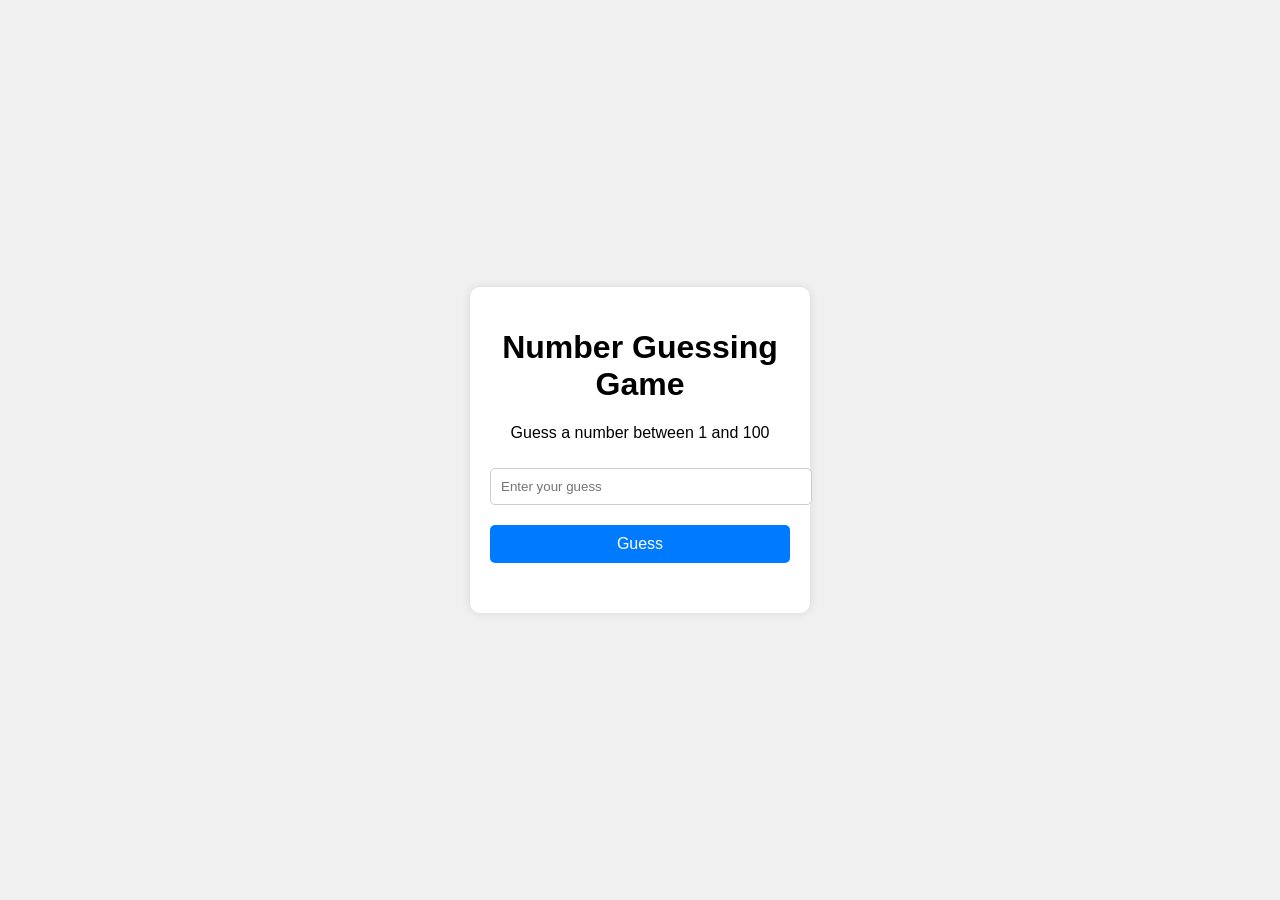
<file: Number Guessing Game/index.html>
<!DOCTYPE html>
<html lang="en">
<head>
    <meta charset="UTF-8">
    <meta name="viewport" content="width=device-width, initial-scale=1.0">
    <title>Number Guessing Game</title>
    <link rel="stylesheet" href="style.css">
</head>
<body>
    <div class="game-container">
        <h1>Number Guessing Game</h1>
        <p>Guess a number between 1 and 100</p>
        <input type="number" id="guessInput" placeholder="Enter your guess" min="1" max="100">
        <button onclick="checkGuess()">Guess</button>
        <p id="message"></p>
    </div>
    <script src="script.js"></script>
</body>
</html>
</file>
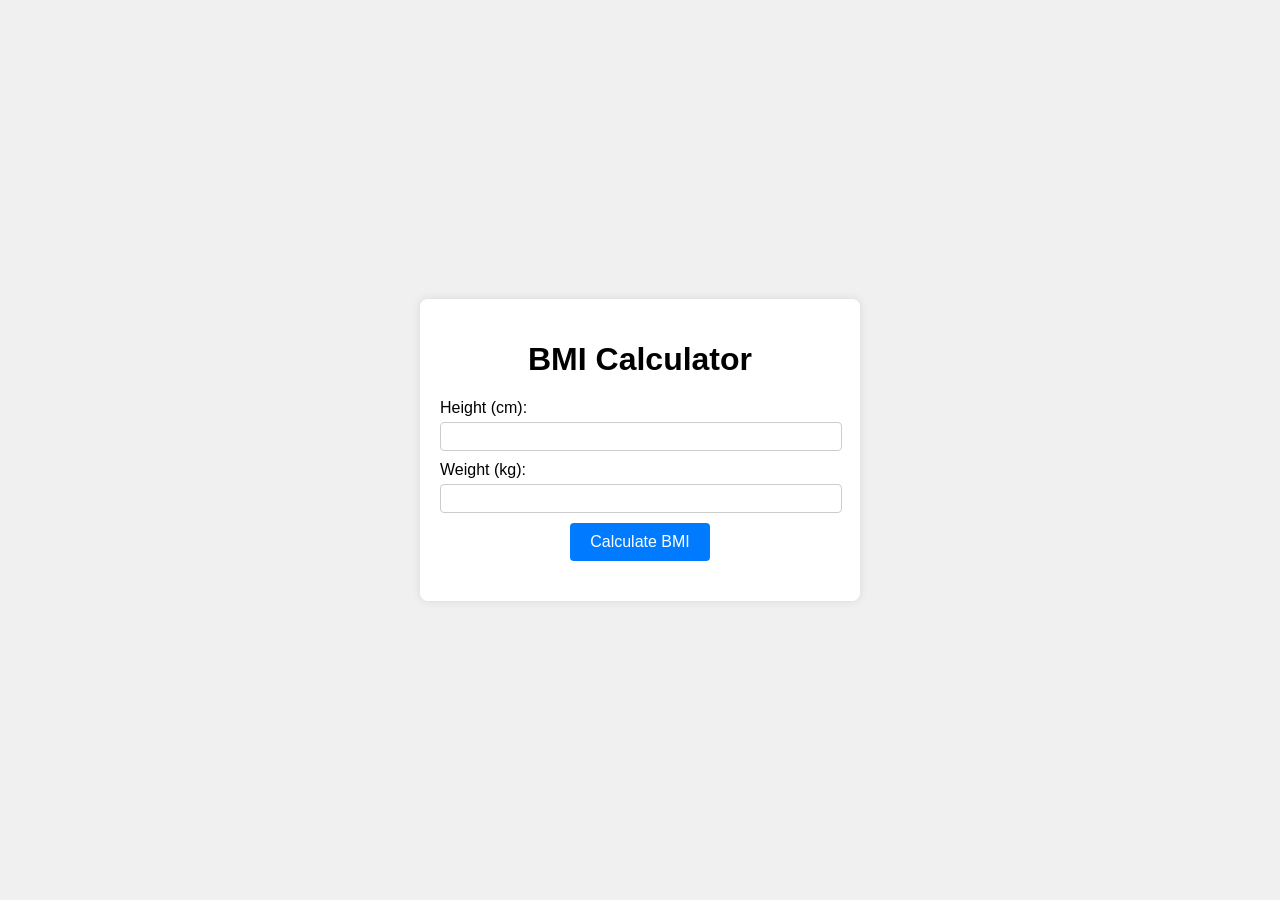
<file: BMI  calc/bmi.html>
<!DOCTYPE html>
<html lang="en">
<head>
    <meta charset="UTF-8">
    <meta name="viewport" content="width=device-width, initial-scale=1.0">
    <title>BMI Calculator</title>
    <link rel="stylesheet" href="style.css">
</head>
<body>
    <div class="bmi-calculator">
        <h1>BMI Calculator</h1>
        <form id="bmiForm">
            <div class="input-group">
                <label for="height">Height (cm):</label>
                <input type="number" id="height" name="height" required>
            </div>
            <div class="input-group">
                <label for="weight">Weight (kg):</label>
                <input type="number" id="weight" name="weight" required>
            </div>
            <button type="submit">Calculate BMI</button>
        </form>
        <div id="result"></div>
    </div>
    <script src="script.js"></script>
</body>
</html>
</file>
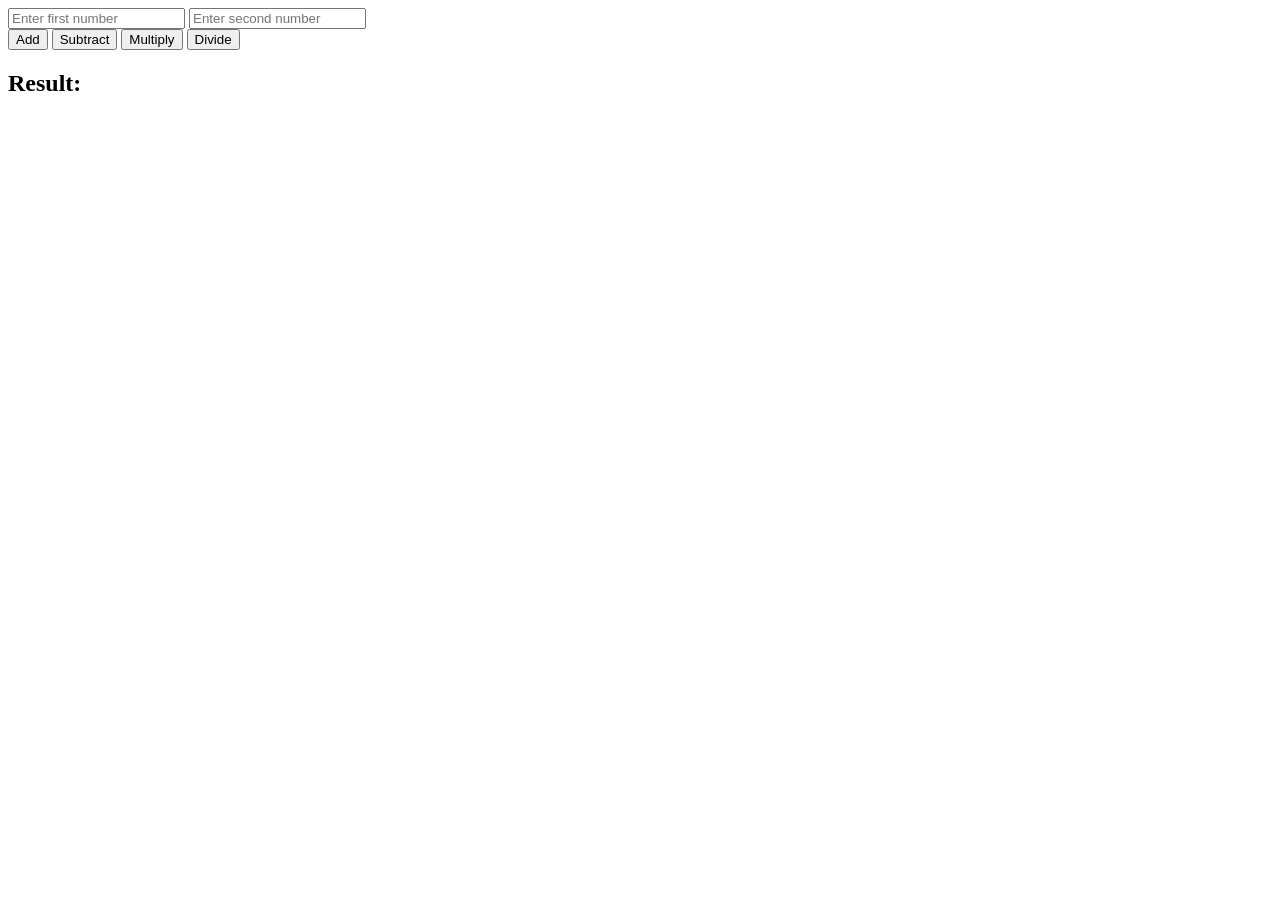
<file: cal/cal.html>
<!DOCTYPE html>
<html lang="en">
    <head>
        <meta charset="UTF-8">
        <meta name="viewport" content="width=device-width, initial-scale=1.0">
    </head>
    <body>
        <div class="calc">
            <input type="number" id="num1" placeholder="Enter first number">
            <input type="number" id="num2" placeholder="Enter second number">
            <br>
            <button onclick="calculate('add')">Add</button>
            <button onclick="calculate('subtract')">Subtract</button>
            <button onclick="calculate('multiply')">Multiply</button>
            <button onclick="calculate('divide')">Divide</button>
            <h2>Result: <span id="result"></span></h2>
        </div>
        <script src="caljs.js"></script>
    </body>
</html>
</file>
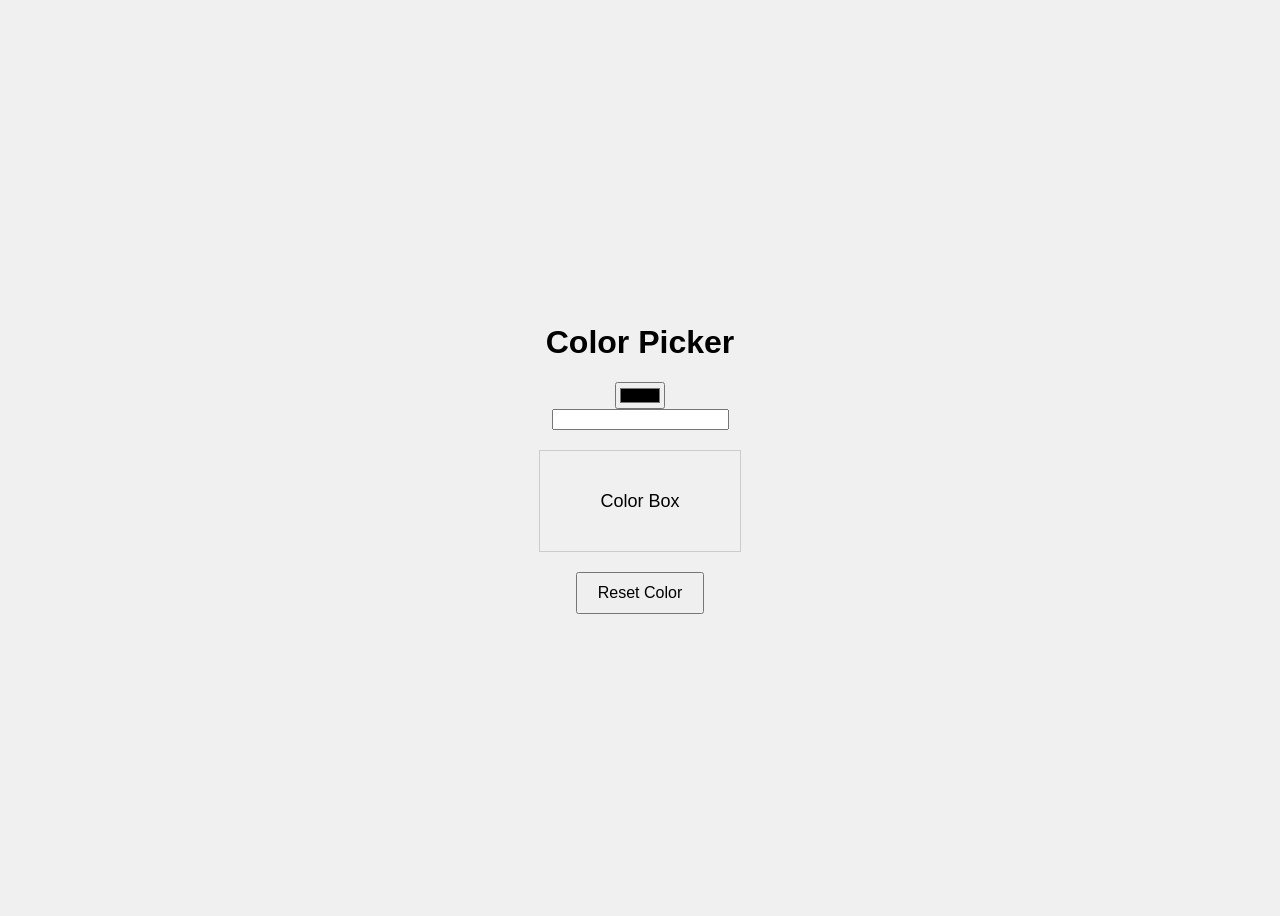
<file: ColorPicker/colorpicker.html>
<!DOCTYPE html>
<html lang="en">
    <head>
        <meta charset="UTF-8">
        <meta name="viewport" content="width=device-width, initial-scale=1.0">

    <style>
        body {
            font-family: Arial, sans-serif;
            display: flex;
            flex-direction: column;
            align-items: center;
            justify-content: center;
            height: 100vh;
            background-color: #f0f0f0;
        }
        .color-box {
            width: 200px;
            height: 100px;
            margin: 20px;
            text-align: center;
            line-height: 100px;
            font-size: 18px;
            border: 1px solid #ccc;
        }
        button {
            padding: 10px 20px;
            font-size: 16px;
            cursor: pointer;
        }
    </style>
    </head>
    <body>
        <h1>Color Picker</h1>
        <input type="color" id="colorpicker">
        <input type="text" id="colorValue" readonly>
        <div class="color-box" id="colorBox">Color Box</div>
        <button onclick="resetColor()">Reset Color</button>
        <script src="colorpicker.js"></script>
    </body>
</html>
</file>
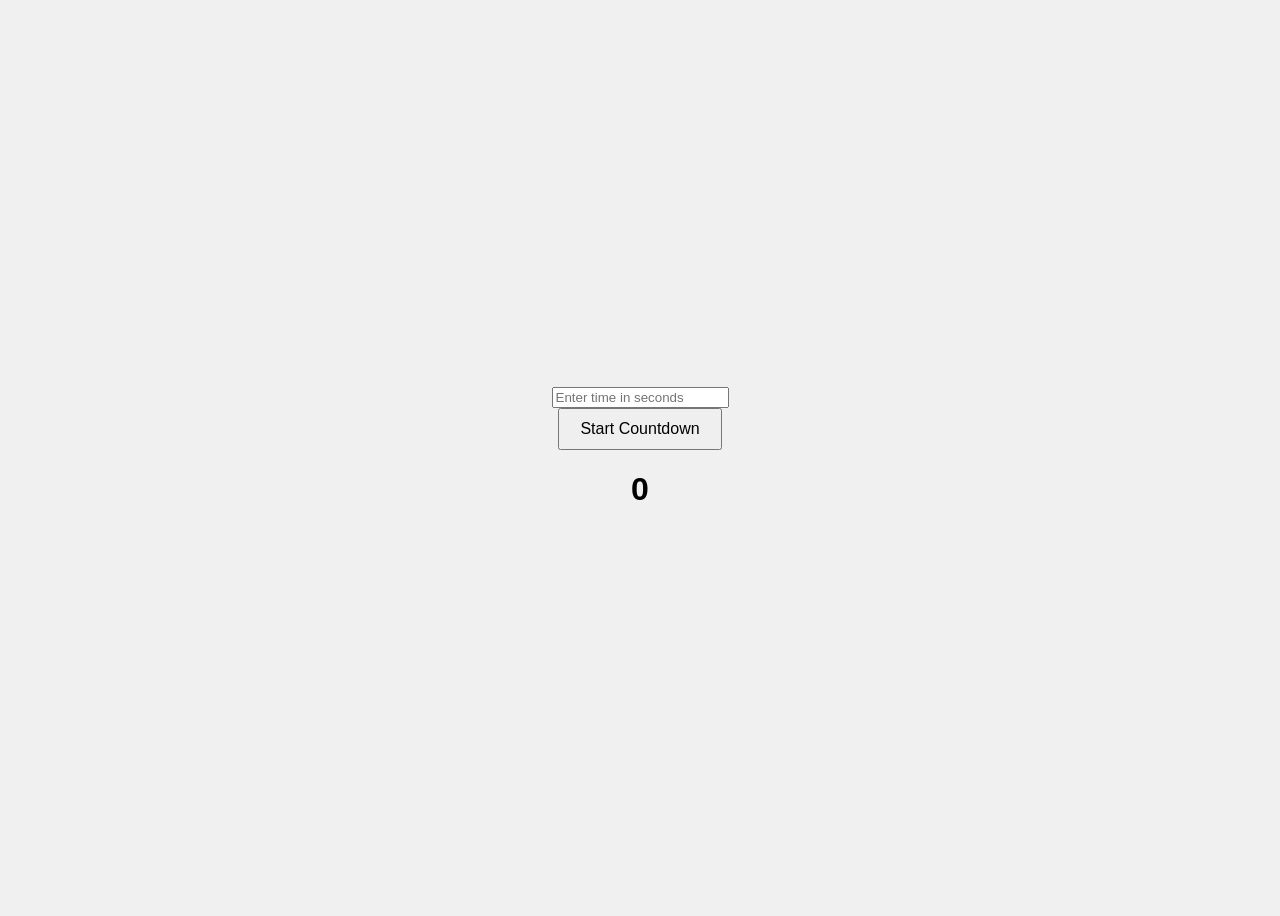
<file: Countdown/countdown.html>
<!DOCTYPE html>
<html lang="en">
<head>
    <meta charset="UTF-8">
    <meta name="viewport" content="width=device-width, initial-scale=1.0">
    <title>Countdown Timer</title>
    <style>
        body {
            font-family: Arial, sans-serif;
            display: flex;
            flex-direction: column;
            align-items: center;
            justify-content: center;
            height: 100vh;
            background-color: #f0f0f0;
        }
        .timer {
            text-align: center;
            margin: 20px;
        }
        button {
            padding: 10px 20px;
            font-size: 16px;
            cursor: pointer;
        }
    </style>
</head>
<body>
    <div class="timer">
        <input type="number" id="timeInput" placeholder="Enter time in seconds">
        <br>
        <button onclick="startCountdown()">Start Countdown</button>
        <h1 id="countdown">0</h1>
    </div>
    <script src="timer.js"></script>
</body>
</html>
</file>
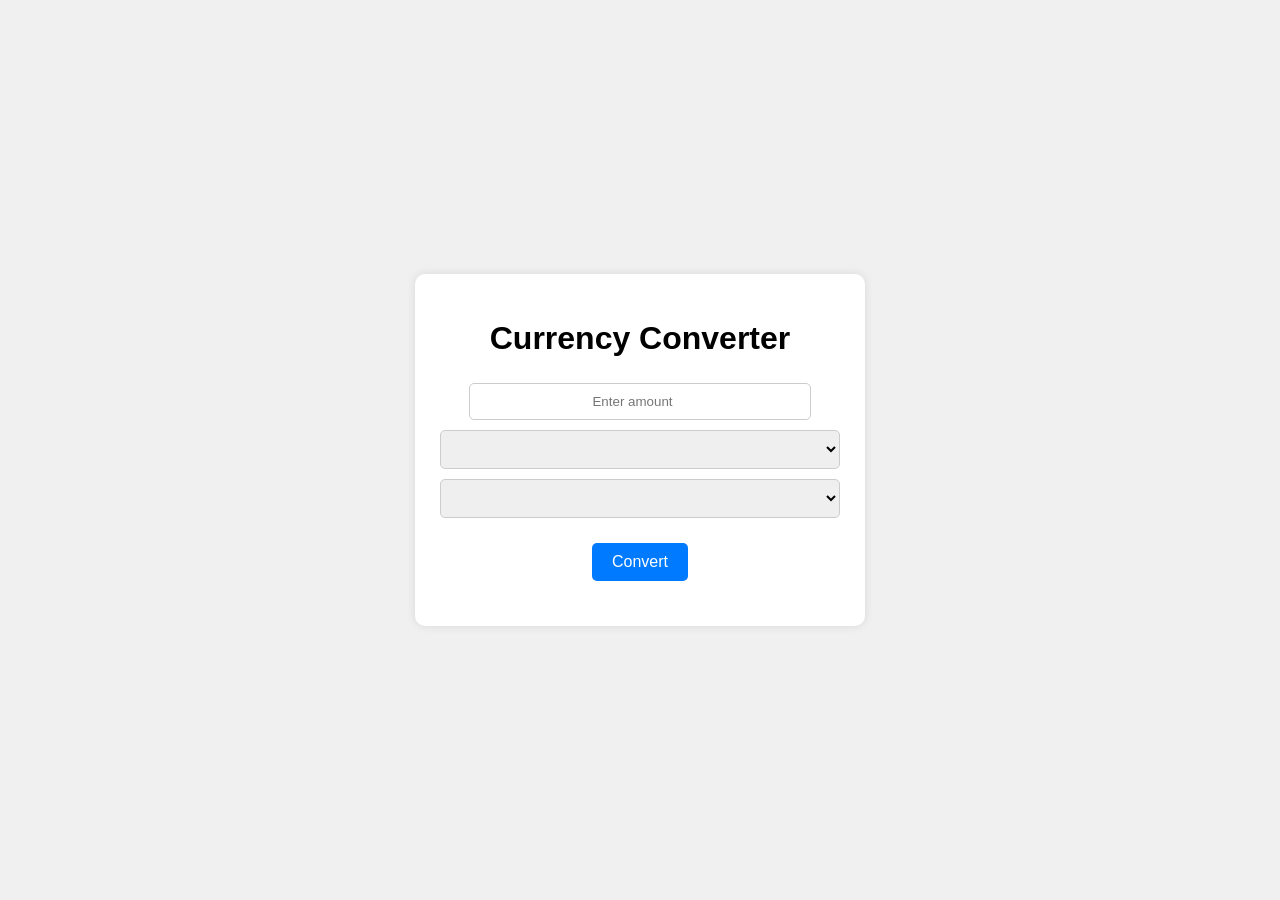
<file: CurrencyConverter/currrency.html>
<!DOCTYPE html>
<html lang="en">
<head>
    <meta charset="UTF-8">
    <meta name="viewport" content="width=device-width, initial-scale=1.0">
    <title>Currency Converter</title>
    <link rel="stylesheet" href="style.css">
</head>
<body>
    <div class="converter">
        <h1>Currency Converter</h1>
        <div class="input-group">
            <input type="number" id="amount" placeholder="Enter amount">
            <select id="fromCurrency"></select>
            <select id="toCurrency"></select>
        </div>
        <button onclick="convertCurrency()">Convert</button>
        <div id="result"></div>
    </div>
    <script src="script.js"></script>
</body>
</html>
</file>
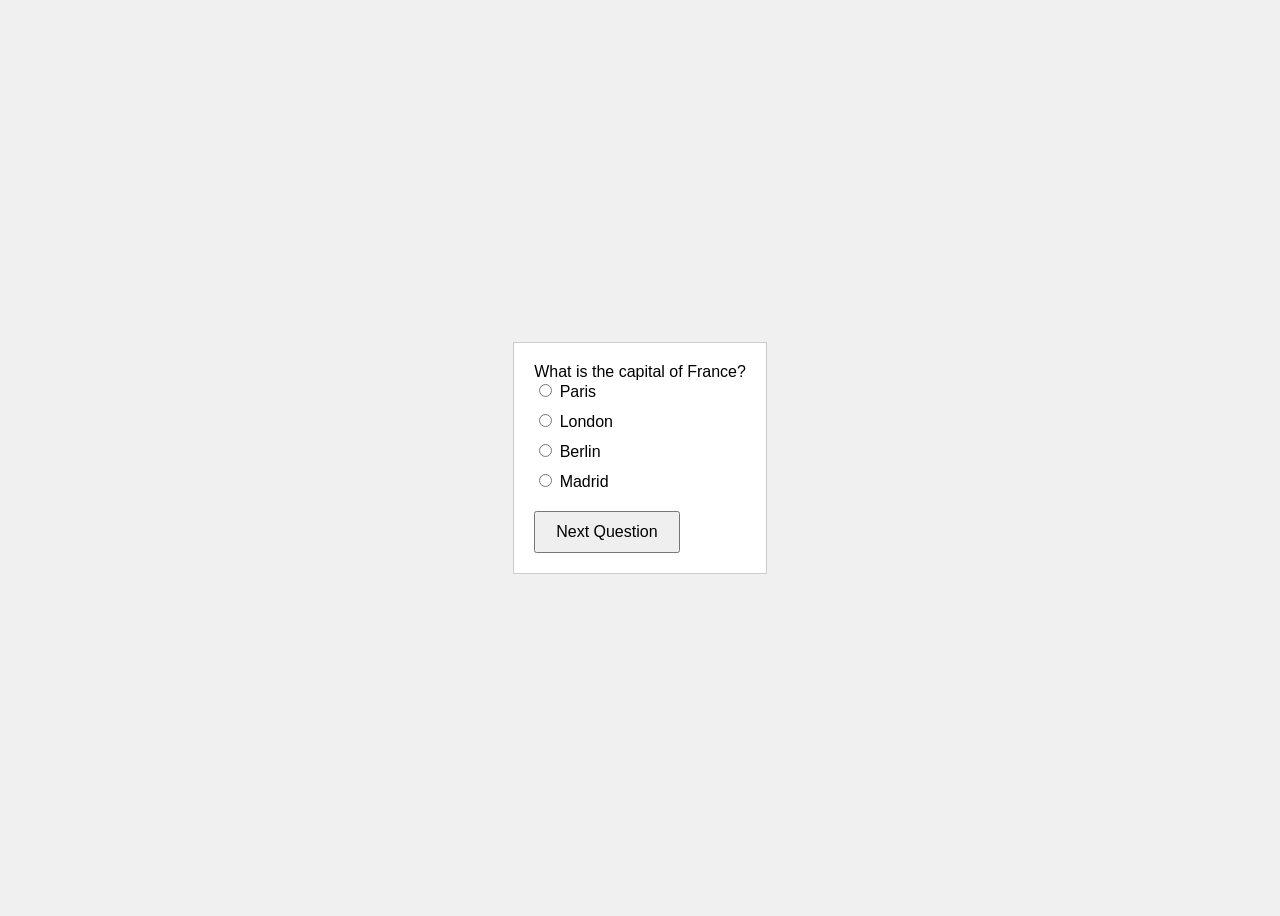
<file: Interactive Quiz/interactive.html>
<!DOCTYPE html>
<html lang="en">
    <head>
        <meta charset="=UTF-8">
        <meta name="viewport" content="width=device-width, initial-scale=1.0">
        <style>
            body {
                font-family: Arial, sans-serif;
                display: flex;
                flex-direction: column;
                align-items: center;
                justify-content: center;
                height: 100vh;
                background-color: #f0f0f0;
            }
            .quiz-container {
                max-width: 600px;
                padding: 20px;
                border: 1px solid #ccc;
                background-color: #fff;
                text-align: left;
            }
            .question {
                margin-bottom: 10px;
            }
            .options {
                margin-bottom: 20px;
            }
            .option {
                margin-bottom: 10px;
            }
            button {
                padding: 10px 20px;
                font-size: 16px;
                cursor: pointer;
            }
        </style>
    </head>
    <body>
        <div class="quiz-container">
            <div id="question"></div>
            <div class="options" id="options"></div>
            <button onclick="nextQuestion()">Next Question</button>
            <div id="feedback"></div>
            <div id="score"></div>
        </div>
    </body>
    <script src="quiz.js"></script>
</html>
</file>
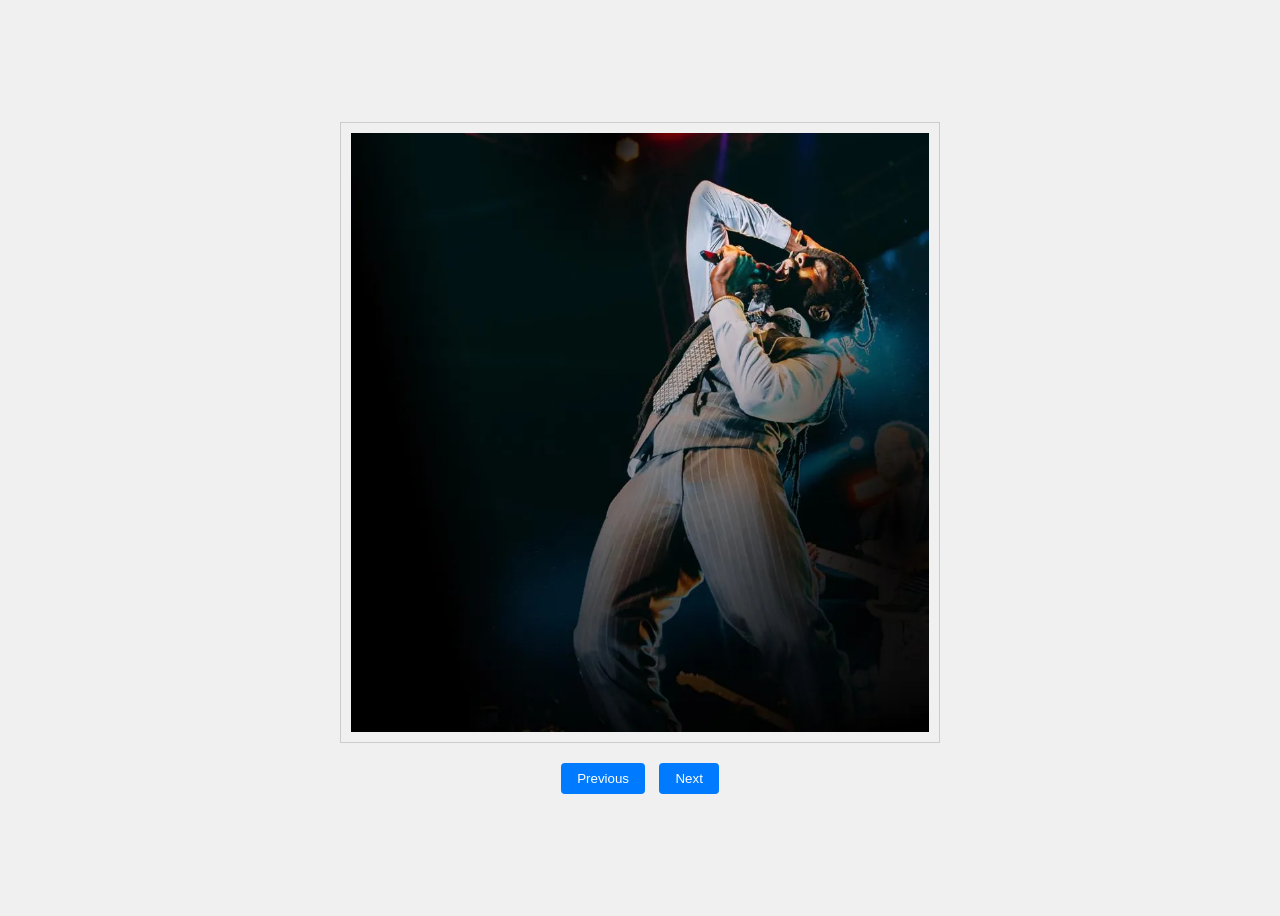
<file: interactiveImageGallery/image.html>
<!DOCTYPE html>
<html lang="en">
<head>
    <meta charset="UTF-8">
    <meta name="viewport" content="width=device-width, initial-scale=1.0">
    <title>Interactive Image Gallery</title>
    <link rel="stylesheet" href="image.css">
</head>
<body>
    <div class="gallery">
        <div class="image-container" id="image-container"></div>
        <div class="navigation">
            <button onclick="prevImage()">Previous</button>
            <button onclick="nextImage()">Next</button>
        </div>
    </div>
    <script src="image.js"></script>
</body>
</html>
</file>
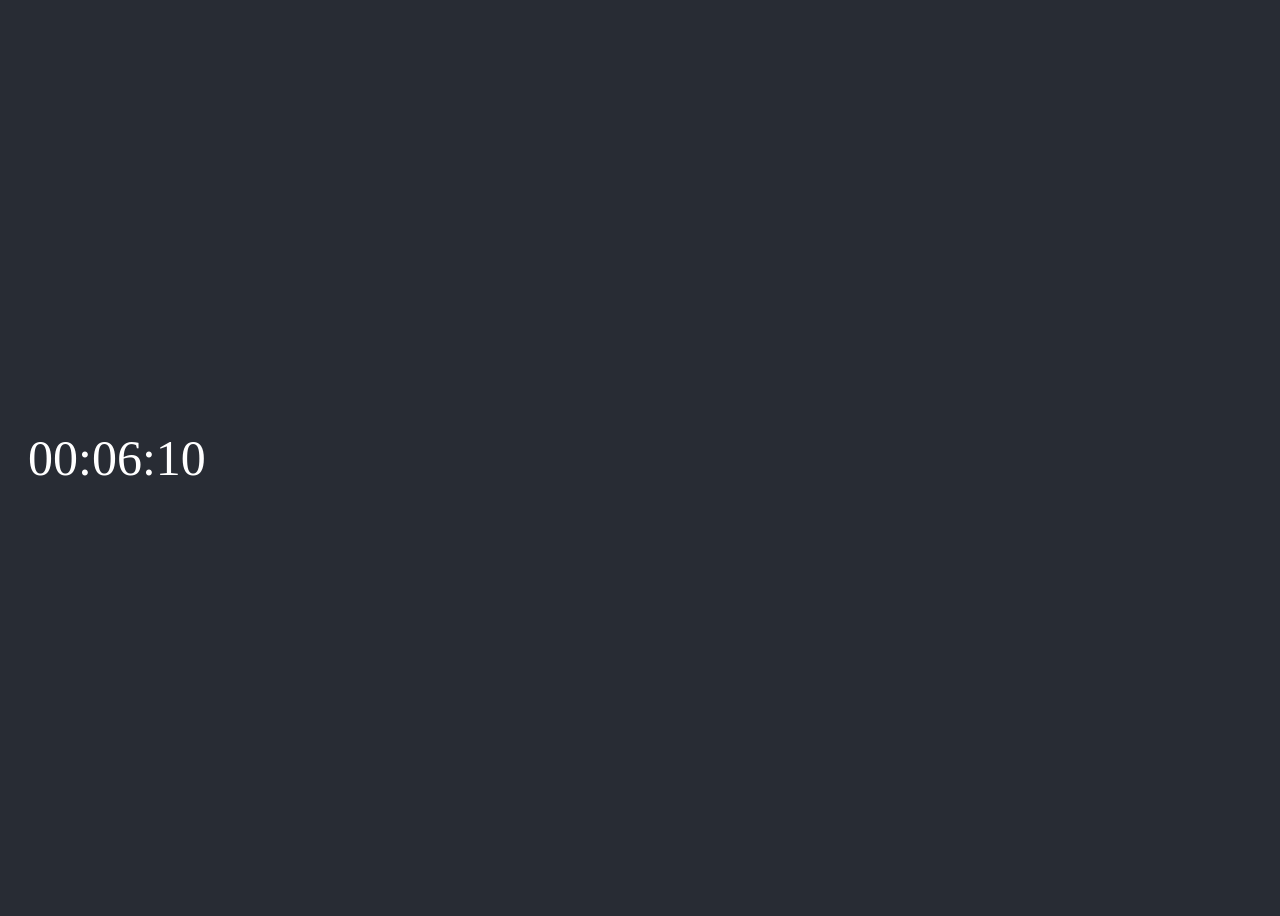
<file: project digital clock/clock.html>
<!DOCTYPE html>
<html lang="en">
<head>
    <meta charset="UTF-8">
    <meta name="viewport" content="width=device-width, initial-scale=1.0">
    <title>Digital Clock</title>
    <link rel="stylesheet" href="style.css">
</head>
<body>
   <div class="clock-container">
    <div id="clock"></div>
   </div> 
   <script src="script.js"></script>
</body>
</file>
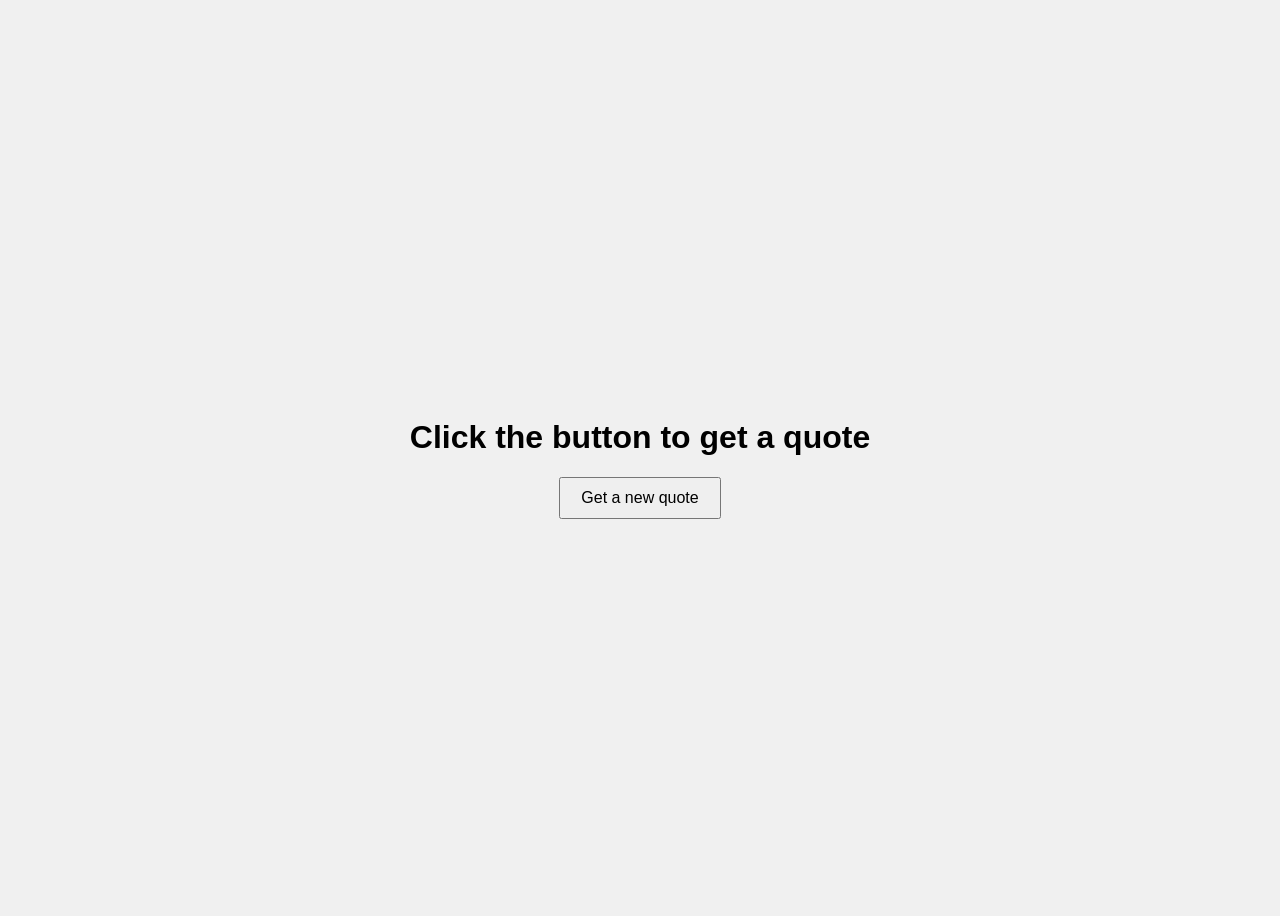
<file: Random/quote.html>
<!DOCTYPE html>
<html lang="en">
<head>
    <meta charset="UTF-8">
    <meta name="viewport" content="width=device-width, initial-scale=1.0">
    <title>Random Quote Generator</title>
    <style>
        body {
            font-family: Arial, sans-serif;
            display: flex;
            flex-direction: column;
            align-items: center;
            justify-content: center;
            height: 100vh;
            background-color: #f0f0f0;
        }
        .quote-box {
            text-align: center;
            margin: 20px;
        }
        button {
            padding: 10px 20px;
            font-size: 16px;
            cursor: pointer;
        }
    </style>
</head>
<body>
    <div class="quote-box">
        <h1 id="quote">Click the button to get a quote</h1>
        <button onclick="generateQuote()">Get a new quote</button>
    </div>
    <script src="quote.js"></script>
</body>
</file>
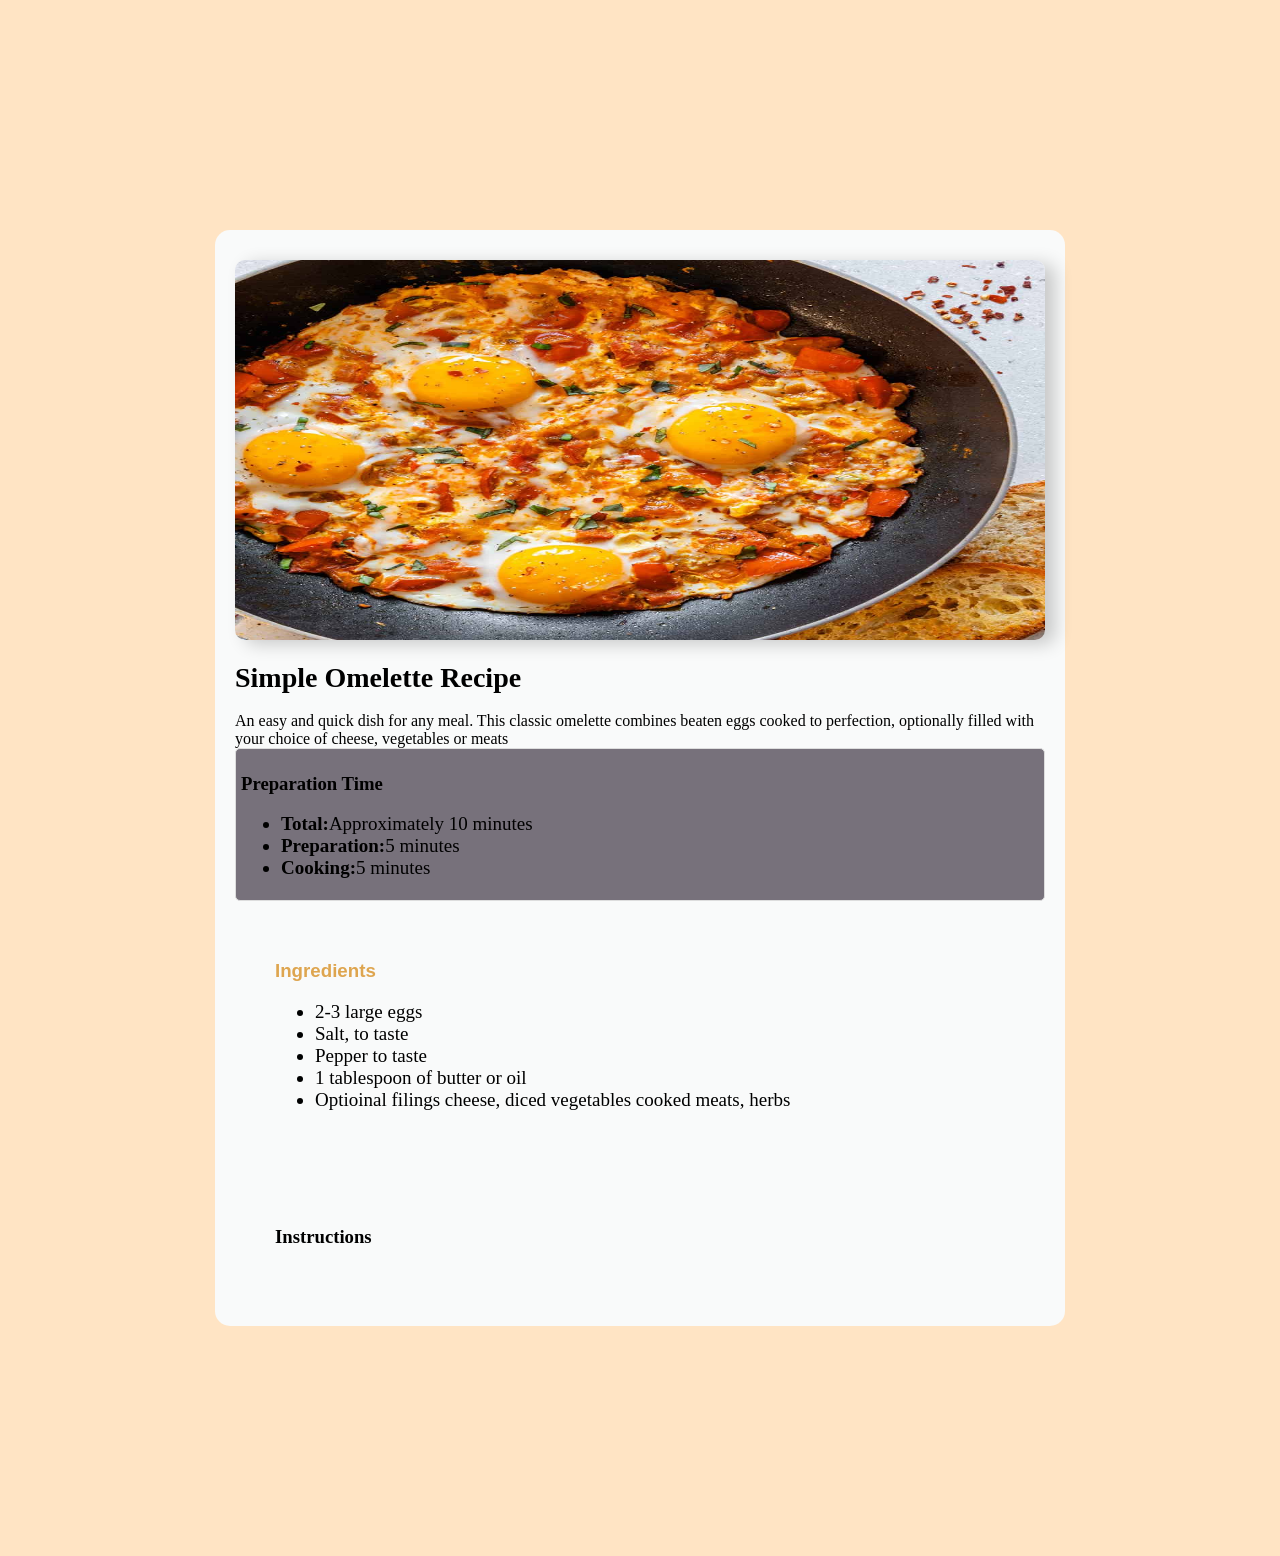
<file: Simple Omellete Recipe/Omelette.html>
<!DOCTYPE html>
<html lang="en">
    <head>
        <link rel="stylesheet" href="style.css">
        <title>desktop design</title>
        <meta charset="UTF-8">
    <meta name="viewport" content="width=device-width, initial-scale=1.0">
    </head>
    <body>
        <div>
            <section class="section">
                <img src="/images/omelette2.jpg">
                <br><br>
                <h2>Simple Omelette Recipe</h2><br>
                An easy and quick dish for any meal. This classic omelette combines beaten eggs cooked to perfection, optionally filled with your choice of cheese, vegetables or meats
                <div class="Preparation">
                    <h3><b>Preparation Time</b></h3>
                    <ul>
                        <li><b>Total:</b>Approximately 10 minutes</li>
                        <li><b>Preparation:</b>5 minutes</li>
                        <li><b>Cooking:</b>5 minutes</li>
                    </ul>
                </div>
                <div class="Ingredients">
                    <h3><b>Ingredients</b></h3>
                    <ul>
                        <li>2-3 large eggs</li>
                        <li>Salt, to taste</li>
                        <li>Pepper to taste</li>
                        <li>1 tablespoon of butter or oil</li>
                        <li>Optioinal filings cheese, diced vegetables cooked meats, herbs</li>
                    </ul>
                </div>
                <div class="Instructions">
                    <h3><b>Instructions</b></h3>
                </div>
            </section>
            
        </div>
    </body>
</file>
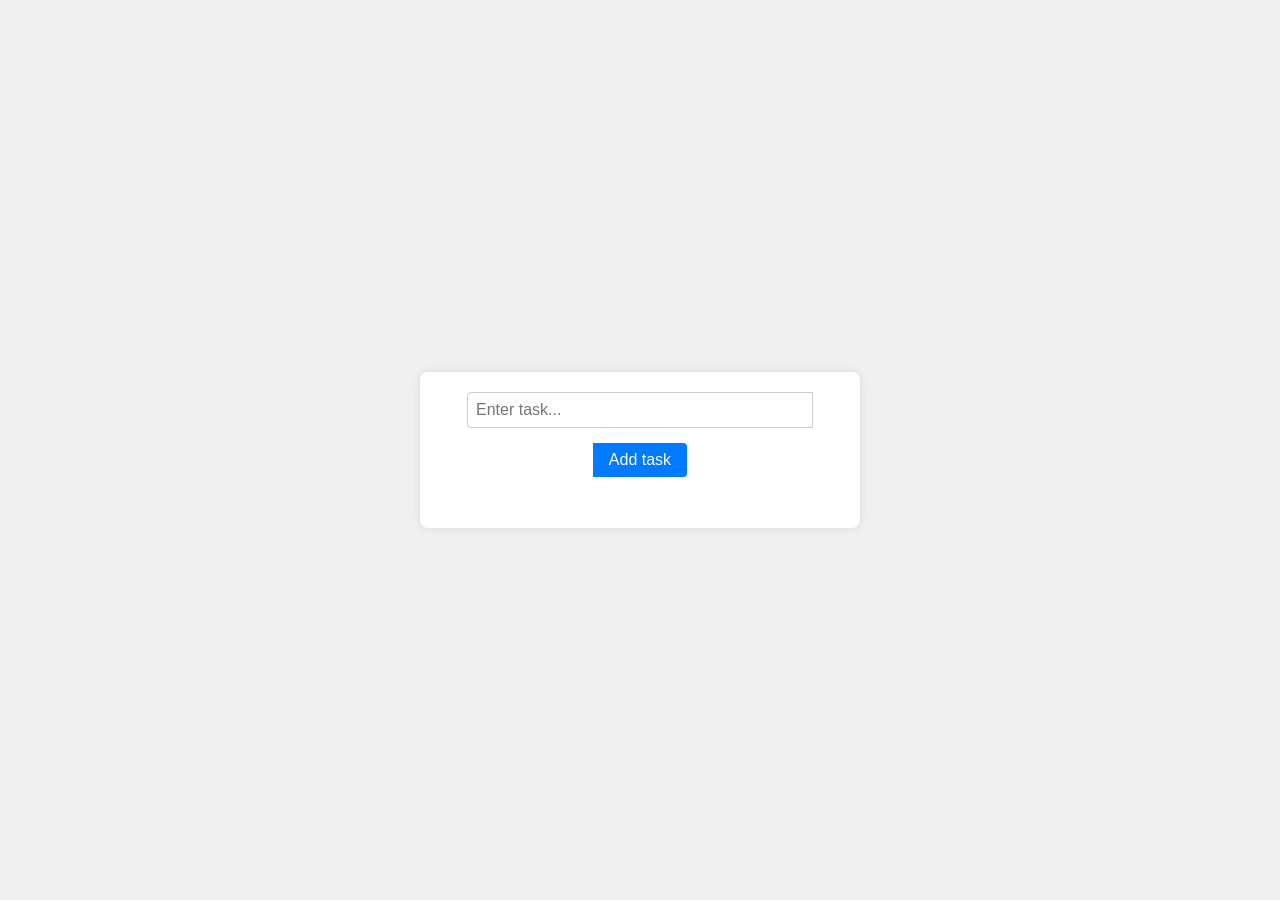
<file: Task Management/Task.html>
<!DOCTYPE html>
<html lang="en">
<head>
    <meta charset="UTF-8">
    <meta name="viewport" content="width=device-width, initial-scale=1.0">
    <title>Task Manager</title>
    <link rel="stylesheet" href="style.css">
</head>
<body>
    <div class="task-manager">
        <form id="taskForm">
            <input type="text" id="taskInput" placeholder="Enter task...">
            <button type="submit">Add task</button>
        </form>
        <ul id="taskList"></ul>
    </div>
    <script src="script.js"></script>
</file>
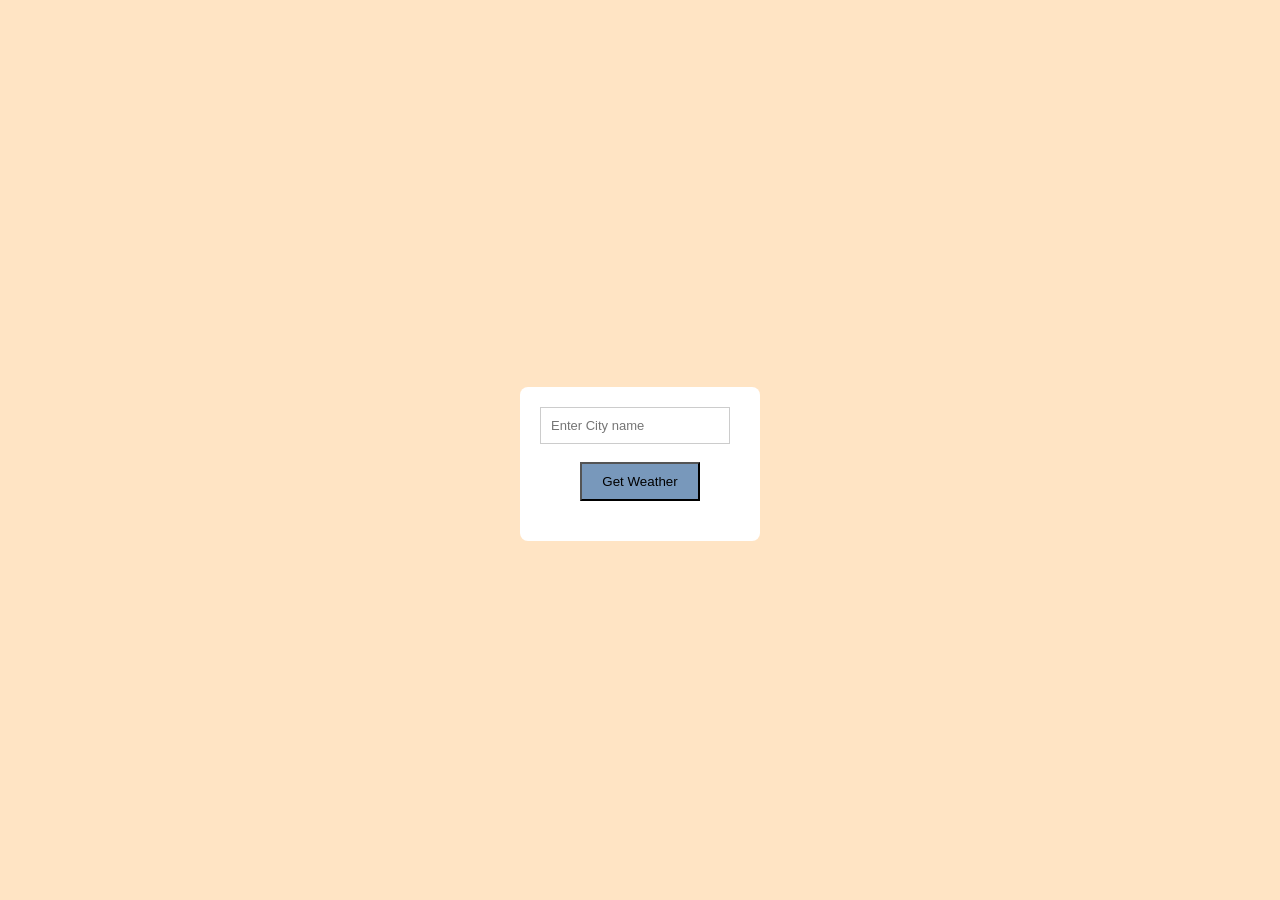
<file: WeatherApp/Weather.html>
<!DOCTYPE html>
<html lang="en">
<head>
    <meta charset="UTF-8">
    <meta name="viewport" content="width=device-width, initial-scale=1.0">
    <title>Weather App</title>
    <link rel="stylesheet" href="style.css">
</head>
<body>
    <div class="weather-app">
        <form id="weather-form">
            <input type="text" id="city-input" placeholder="Enter City name"><br><br>
            <button type="submit">Get Weather</button>
        </form>
    <div id="weather-result" class="hidden">
        <h3 id="city-name">City Name</h3>
        <p id="temperature">temperature</p>
        <p id="condition">Condition</p>
        <img id="weather-icon" alt="weather-icon">
    </div>
    </div>
    <script src="script.js"></script>
</body>
</html>
</file>
<file: Number Guessing Game/style.css>
body {
    font-family: Arial, sans-serif;
    background-color: #f0f0f0;
    display: flex;
    justify-content: center;
    align-items: center;
    height: 100vh;
    margin: 0;
}

.game-container {
    background-color: #fff;
    padding: 20px;
    border-radius: 10px;
    box-shadow: 0 0 10px rgba(0, 0, 0, 0.1);
    text-align: center;
    max-width: 300px;
    width: 100%;
}

input, button {
    padding: 10px;
    margin: 10px 0;
    width: 100%;
    border: 1px solid #ccc;
    border-radius: 5px;
}

button {
    background-color: #007BFF;
    color: #fff;
    border: none;
    cursor: pointer;
    font-size: 16px;
}

button:hover {
    background-color: #0056b3;
}

#message {
    margin-top: 20px;
    font-size: 18px;
}
</file>
<file: BMI  calc/style.css>
body {
    font-family: Arial, sans-serif;
    background-color: #f0f0f0;
    display: flex;
    justify-content: center;
    align-items: center;
    height: 100vh;
    margin: 0;
}

.bmi-calculator {
    background-color: #fff;
    padding: 20px;
    border-radius: 8px;
    box-shadow: 0 0 10px rgba(0, 0, 0, 0.1);
    max-width: 400px;
    width: 100%;
    text-align: center;
}

.input-group {
    margin-bottom: 10px;
    text-align: left;
}

label {
    display: block;
    margin-bottom: 5px;
}

input[type="number"] {
    width: calc(100% - 12px);
    padding: 6px;
    border: 1px solid #ccc;
    border-radius: 4px;
}

button {
    padding: 10px 20px;
    background-color: #007bff;
    color: #fff;
    border: none;
    border-radius: 4px;
    cursor: pointer;
    font-size: 16px;
}

button:hover {
    background-color: #0056b3;
}

#result {
    margin-top: 20px;
    font-size: 18px;
    font-weight: bold;
}
</file>
<file: CurrencyConverter/style.css>
body {
    font-family: Arial, sans-serif;
    background-color: #f0f0f0;
    display: flex;
    justify-content: center;
    align-items: center;
    height: 100vh;
    margin: 0;
}

.converter {
    background-color: #fff;
    padding: 25px;
    border-radius: 10px;
    box-shadow: 0 0 10px rgba(0, 0, 0, 0.1);
    text-align: center;
    max-width: 400px;
    width: 100%;
}

.input-group {
    margin-bottom: 20px;
}

input{
    padding: 10px;
    margin: 5px 0;
    width: 80%;
    border: 1px solid #ccc;
    border-radius: 5px;
    text-align: center;
}
select{
    padding: 10px;
    margin: 5px 0;
    width: 100%;
    border: 1px solid #ccc;
    border-radius: 5px;
    text-align: center;

}

button {
    padding: 10px 20px;
    border: none;
    background-color: #007BFF;
    color: #fff;
    border-radius: 5px;
    cursor: pointer;
    font-size: 16px;
}

button:hover {
    background-color: #0056b3;
}

#result {
    margin-top: 20px;
    font-size: 18px;
}
</file>
<file: interactiveImageGallery/image.css>
body {
    font-family: Arial, sans-serif;
    display: flex;
    justify-content: center;
    align-items: center;
    height: 100vh;
    background-color: #f0f0f0;
}

.gallery {
    max-width: 600px;
    text-align: center;
}

.image-container {
    display: none; /* Hide initially */
    border: 1px solid #ccc;
    padding: 10px;
    margin-bottom: 20px;
    overflow: hidden; /* Ensure consistent image size */
}

.image-container img {
    width: 100%; /* Make images fill container width */
    height: auto; /* Maintain aspect ratio */
    display: block; /* Remove default image spacing */
}

.navigation {
    margin-top: 10px;
}

.navigation button {
    padding: 8px 16px;
    margin: 0 5px;
    cursor: pointer;
    border: none;
    background-color: #007bff;
    color: white;
    border-radius: 4px;
}

.navigation button:hover {
    background-color: #0056b3;
}
</file>
<file: project digital clock/style.css>
body{
    display: flex;
    align-items: center;
    background-color: #282c34;
    color: white;
    height: 100vh;
}
.clock-container{
    text-align: center;
    font-size: 50px;
    border-radius: 5px;
    padding: 20px;
}
</file>
<file: Simple Omellete Recipe/style.css>
body, h2, h4, img, div, section{
    margin:0;
    padding:0;
    box-sizing: border-box;
    
}

body
{
    
    background-color: bisque;


}
section {
    background-color: rgb(249, 250, 250);
    padding: 20px;
    border-radius: 15px;
    max-width: 850px;
    margin: 150px auto;
}
.section h4
{
    font-family:sans-serif;
}
section img
{
    width: 100%;
    box-sizing: border-box;
    height: 380px;
    border-radius: 10px;
    text-align: center;
    margin-top: 10px;
    max-width: 850px;
    box-shadow: 10px 4px 18px rgba(0,0,0,0.2);
}
.Preparation
{
    background-color: rgb(119, 113, 123);
    padding: 5px;
    border: 1px solid #ddd;
    box-sizing: border-box;
    border-radius: 5px;
}
.Ingredients h3
{
    color: rgb(222, 165, 79);
    font-family:'Segoe UI', Tahoma, Geneva, Verdana, sans-serif
}


@media(min-width: 600px)
{
    body{
        padding:40px;
    }
    div{
        padding:  40px;
    }
    h2 {
        font-size: 28px;
    }
    li{
        font-size: 19px;
    }
}
</file>
<file: Task Management/style.css>
body {
    font-family: Arial, sans-serif;
    background-color: #f0f0f0;
    display: flex;
    justify-content: center;
    align-items: center;
    height: 100vh;
    margin: 0;
}

.task-manager {
    background-color: #fff;
    padding: 20px;
    border-radius: 8px;
    box-shadow: 0 0 10px rgba(0, 0, 0, 0.1);
    max-width: 400px;
    width: 100%;
    text-align: center;
}

input[type="text"] {
    width: calc(100% - 72px);
    padding: 8px;
    border: 1px solid #ccc;
    border-radius: 4px 0 0 4px;
    font-size: 16px;
}

button {
    padding: 8px 16px;
    background-color: #007bff;
    color: #fff;
    border: none;
    border-radius: 0 4px 4px 0;
    cursor: pointer;
    font-size: 16px;
    margin: 15px;
}

button:hover {
    background-color: #0056b3;
}

ul {
    list-style-type: none;
    padding: 0;
}

li {
    display: flex;
    justify-content: space-between;
    align-items: center;
    padding: 10px;
    border-bottom: 1px solid #ccc;
}

.completed {
    text-decoration: line-through;
    opacity: 0.6;
}
</file>
<file: WeatherApp/style.css>
body{
    font-family: 'Times New Roman', Times, serif;
    display: flex;
    background-color: bisque;
}

.weather-app{
    text-align: center;
    background-color: #fff;
    padding: 20px;
    border-radius: 8px;
    height: 100%;
    margin: auto;
    align-items: center;
    justify-content: center;
    margin-top: 30%;
}

#weather-form{
    margin-bottom: 20px;

}

#weather-form input{
    padding: 10px;
    font-size: 13px;
    margin-right: 10px;
    border: 1px solid #ccc;
}

#weather-form button{
    padding: 10px 20px;
    cursor: pointer;
    background-color: #7898bb;
    
}
#weather-form button:hover{
    background-color: #99a9bb;
    transition: transform 0.5s ease-in-out;
    transform: scale(1.1);
}

#weather-result.hidden{
    display: none;
}
</file>
